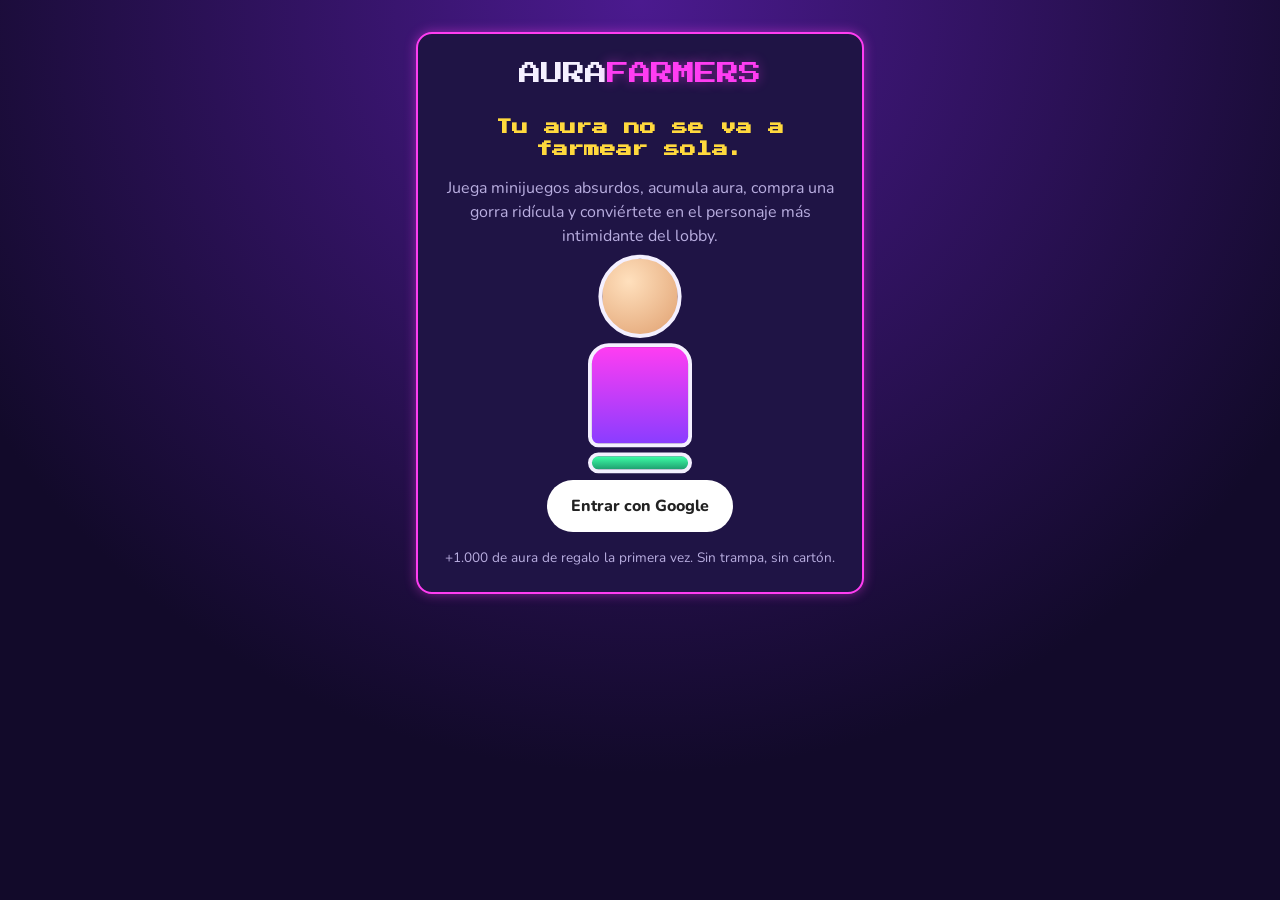
<file: diseño/index.html>
<!DOCTYPE html>
<html lang="es">
<head>
  <meta charset="UTF-8">
  <meta name="viewport" content="width=device-width, initial-scale=1">
  <title>Aura Farmers · Bienvenida</title>
  <link rel="preconnect" href="https://fonts.googleapis.com">
  <link rel="preconnect" href="https://fonts.gstatic.com" crossorigin>
  <link href="https://fonts.googleapis.com/css2?family=Press+Start+2P&family=Nunito:wght@400;700;800&display=swap" rel="stylesheet">
  <link rel="stylesheet" href="css/estilos.css">
</head>
<body class="pagina pagina--portada">
  <main class="portada">
    <section class="portada__bloque">
      <p class="logo logo--grande">AURA<span class="logo__acento">FARMERS</span></p>
      <h1 class="portada__frase">Tu aura no se va a farmear sola.</h1>
      <p class="portada__texto">Juega minijuegos absurdos, acumula aura, compra una gorra ridícula
        y conviértete en el personaje más intimidante del lobby.</p>

      <div class="portada__personaje personaje personaje--grande" aria-hidden="true">
        <div class="personaje__cabeza"></div>
        <div class="personaje__cuerpo"></div>
        <div class="personaje__pies"></div>
      </div>

      <a class="boton boton--google" href="apodo.html">Entrar con Google</a>
      <p class="portada__nota">+1.000 de aura de regalo la primera vez. Sin trampa, sin cartón.</p>
    </section>
  </main>
</body>
</html
</file>
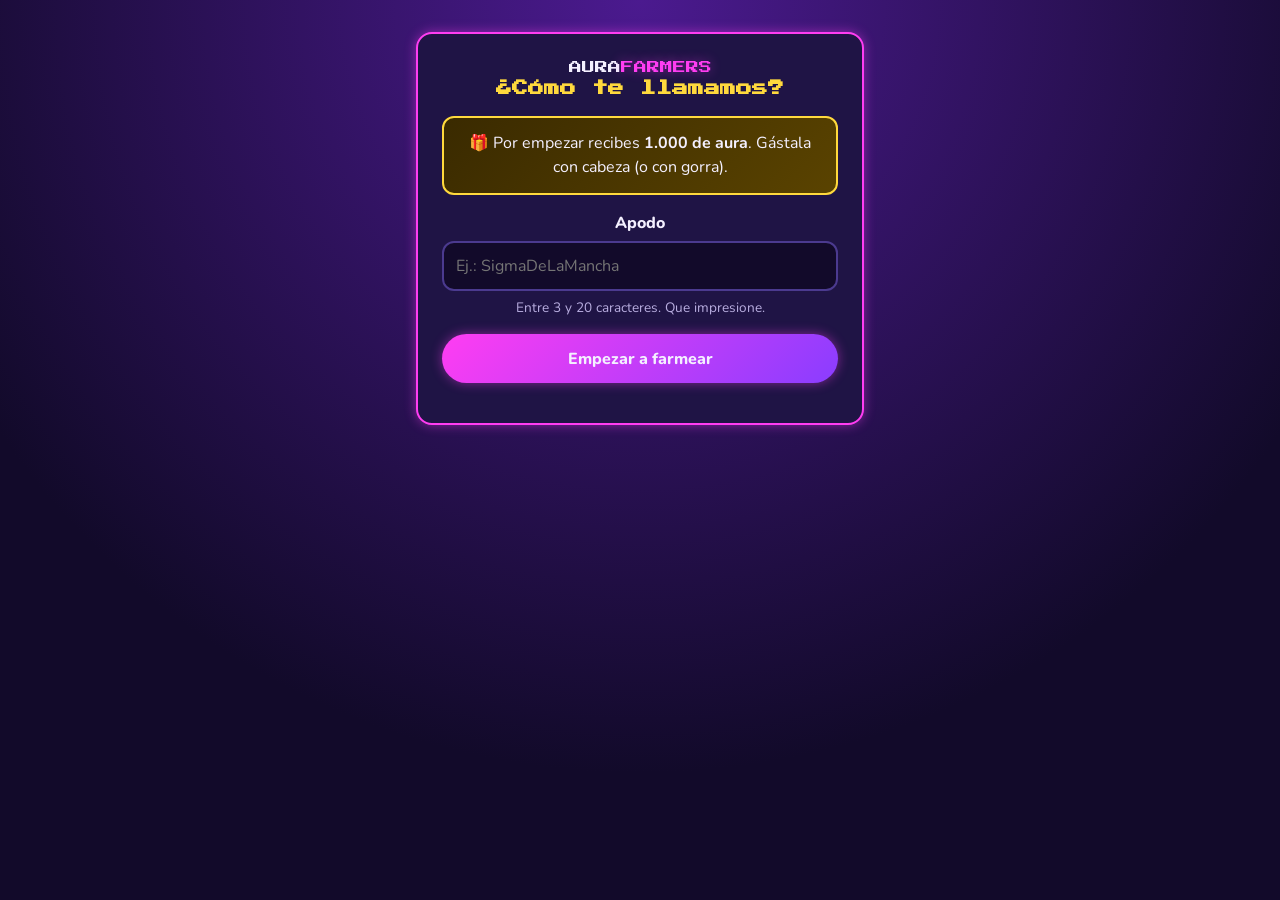
<file: diseño/apodo.html>
<!DOCTYPE html>
<html lang="es">
<head>
  <meta charset="UTF-8">
  <meta name="viewport" content="width=device-width, initial-scale=1">
  <title>Aura Farmers · Elige tu apodo</title>
  <link rel="preconnect" href="https://fonts.googleapis.com">
  <link rel="preconnect" href="https://fonts.gstatic.com" crossorigin>
  <link href="https://fonts.googleapis.com/css2?family=Press+Start+2P&family=Nunito:wght@400;700;800&display=swap" rel="stylesheet">
  <link rel="stylesheet" href="css/estilos.css">
</head>
<body class="pagina pagina--portada">
  <main class="portada">
    <section class="portada__bloque">
      <p class="logo">AURA<span class="logo__acento">FARMERS</span></p>
      <h1 class="portada__frase">¿Cómo te llamamos?</h1>

      <p class="aviso aviso--regalo">
        🎁 Por empezar recibes <strong><span data-dato="aura-regalo">1.000</span> de aura</strong>.
        Gástala con cabeza (o con gorra).
      </p>

      <form class="formulario" action="lobby.html" method="post">
        <div class="formulario__campo">
          <label class="formulario__etiqueta" for="apodo">Apodo</label>
          <input class="formulario__entrada" type="text" id="apodo" name="apodo"
                 placeholder="Ej.: SigmaDeLaMancha" maxlength="20" required>
          <p class="formulario__ayuda">Entre 3 y 20 caracteres. Que impresione.</p>
        </div>
        <button class="boton boton--principal" type="submit">Empezar a farmear</button>
      </form>
    </section>
  </main>
</body>
</html>
</file>
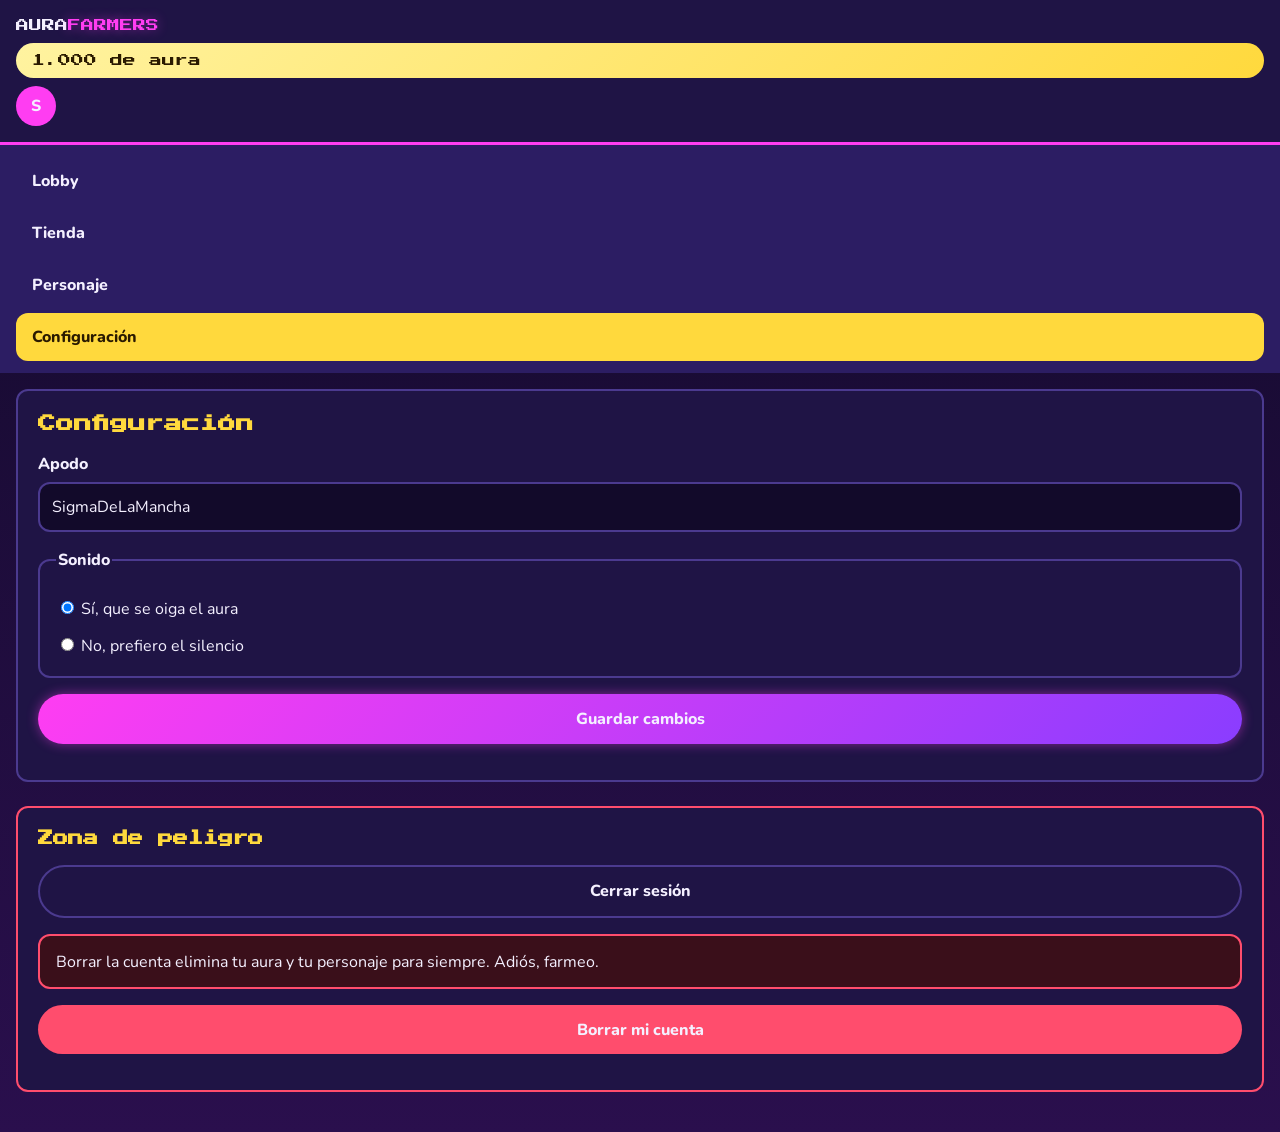
<file: diseño/configuracion.html>
<!DOCTYPE html>
<html lang="es">
<head>
  <meta charset="UTF-8">
  <meta name="viewport" content="width=device-width, initial-scale=1">
  <title>Aura Farmers · Configuración</title>
  <link rel="preconnect" href="https://fonts.googleapis.com">
  <link rel="preconnect" href="https://fonts.gstatic.com" crossorigin>
  <link href="https://fonts.googleapis.com/css2?family=Press+Start+2P&family=Nunito:wght@400;700;800&display=swap" rel="stylesheet">
  <link rel="stylesheet" href="css/estilos.css">
</head>
<body class="pagina">
  <header class="barra">
    <p class="logo">AURA<span class="logo__acento">FARMERS</span></p>
    <p class="barra__aura"><span data-dato="aura">1.000</span> de aura</p>
    <p class="barra__jugador" title="Tu perfil"><span data-dato="inicial">S</span></p>
  </header>

  <nav class="menu" aria-label="Navegación principal">
    <a class="menu__enlace" href="lobby.html">Lobby</a>
    <a class="menu__enlace" href="tienda.html">Tienda</a>
    <a class="menu__enlace" href="personaje.html">Personaje</a>
    <a class="menu__enlace menu__enlace--activo" href="configuracion.html" aria-current="page">Configuración</a>
  </nav>

  <main class="contenido">
    <section class="bloque">
      <h1 class="bloque__titulo">Configuración</h1>

      <form class="formulario" action="configuracion.html" method="post">
        <div class="formulario__campo">
          <label class="formulario__etiqueta" for="apodo">Apodo</label>
          <input class="formulario__entrada" type="text" id="apodo" name="apodo"
                 value="SigmaDeLaMancha" maxlength="20" data-dato="apodo">
        </div>

        <fieldset class="formulario__grupo">
          <legend class="formulario__etiqueta">Sonido</legend>
          <label class="formulario__opcion">
            <input type="radio" name="sonido" value="si" checked> Sí, que se oiga el aura
          </label>
          <label class="formulario__opcion">
            <input type="radio" name="sonido" value="no"> No, prefiero el silencio
          </label>
        </fieldset>

        <button class="boton boton--principal" type="submit">Guardar cambios</button>
      </form>
    </section>

    <section class="bloque bloque--peligro">
      <h2 class="bloque__titulo">Zona de peligro</h2>

      <form class="formulario" action="index.html" method="post">
        <button class="boton boton--secundario" type="submit" name="accion" value="cerrar-sesion">Cerrar sesión</button>
      </form>

      <form class="formulario" action="index.html" method="post">
        <p class="aviso aviso--peligro">Borrar la cuenta elimina tu aura y tu personaje para siempre. Adiós, farmeo.</p>
        <button class="boton boton--peligro" type="submit" name="accion" value="borrar-cuenta">Borrar mi cuenta</button>
      </form>
    </section>
  </main>
</body>
</html>
</file>
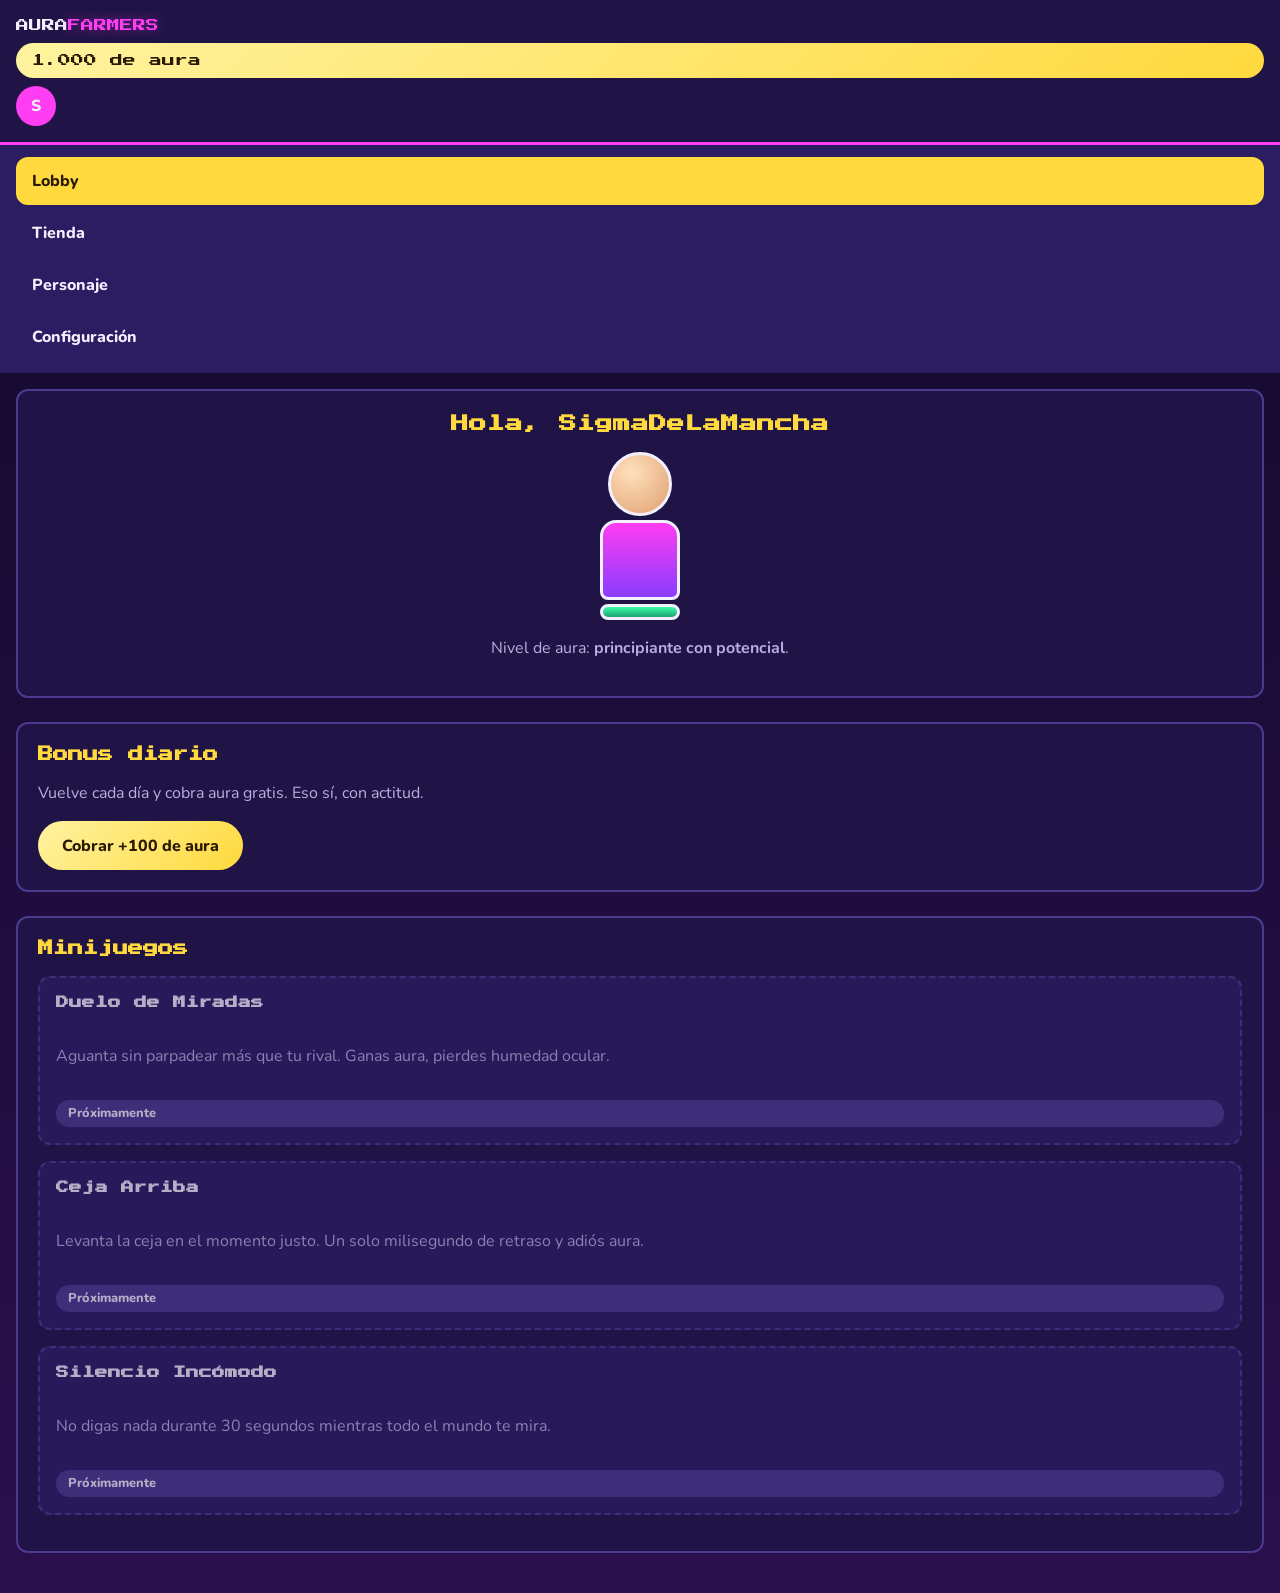
<file: diseño/lobby.html>
<!DOCTYPE html>
<html lang="es">
<head>
  <meta charset="UTF-8">
  <meta name="viewport" content="width=device-width, initial-scale=1">
  <title>Aura Farmers · Lobby</title>
  <link rel="preconnect" href="https://fonts.googleapis.com">
  <link rel="preconnect" href="https://fonts.gstatic.com" crossorigin>
  <link href="https://fonts.googleapis.com/css2?family=Press+Start+2P&family=Nunito:wght@400;700;800&display=swap" rel="stylesheet">
  <link rel="stylesheet" href="css/estilos.css">
</head>
<body class="pagina">
  <header class="barra">
    <p class="logo">AURA<span class="logo__acento">FARMERS</span></p>
    <p class="barra__aura"><span data-dato="aura">1.000</span> de aura</p>
    <p class="barra__jugador" title="Tu perfil"><span data-dato="inicial">S</span></p>
  </header>

  <nav class="menu" aria-label="Navegación principal">
    <a class="menu__enlace menu__enlace--activo" href="lobby.html" aria-current="page">Lobby</a>
    <a class="menu__enlace" href="tienda.html">Tienda</a>
    <a class="menu__enlace" href="personaje.html">Personaje</a>
    <a class="menu__enlace" href="configuracion.html">Configuración</a>
  </nav>

  <main class="contenido">
    <section class="bloque bloque--personaje">
      <h1 class="bloque__titulo">Hola, <span data-dato="apodo">SigmaDeLaMancha</span></h1>
      <div class="personaje" aria-hidden="true">
        <div class="personaje__cabeza"></div>
        <div class="personaje__cuerpo"></div>
        <div class="personaje__pies"></div>
      </div>
      <p class="bloque__texto">Nivel de aura: <strong>principiante con potencial</strong>.</p>
    </section>

    <section class="bloque">
      <h2 class="bloque__titulo">Bonus diario</h2>
      <p class="bloque__texto">Vuelve cada día y cobra aura gratis. Eso sí, con actitud.</p>
      <button class="boton boton--bonus" type="button">Cobrar +<span data-dato="bonus">100</span> de aura</button>
    </section>

    <section class="bloque">
      <h2 class="bloque__titulo">Minijuegos</h2>
      <div class="tarjetas">
        <article class="tarjeta tarjeta--bloqueada">
          <h3 class="tarjeta__titulo">Duelo de Miradas</h3>
          <p class="tarjeta__texto">Aguanta sin parpadear más que tu rival. Ganas aura, pierdes humedad ocular.</p>
          <span class="tarjeta__etiqueta">Próximamente</span>
        </article>
        <article class="tarjeta tarjeta--bloqueada">
          <h3 class="tarjeta__titulo">Ceja Arriba</h3>
          <p class="tarjeta__texto">Levanta la ceja en el momento justo. Un solo milisegundo de retraso y adiós aura.</p>
          <span class="tarjeta__etiqueta">Próximamente</span>
        </article>
        <article class="tarjeta tarjeta--bloqueada">
          <h3 class="tarjeta__titulo">Silencio Incómodo</h3>
          <p class="tarjeta__texto">No digas nada durante 30 segundos mientras todo el mundo te mira.</p>
          <span class="tarjeta__etiqueta">Próximamente</span>
        </article>
      </div>
    </section>
  </main>
</body>
</html>
</file>
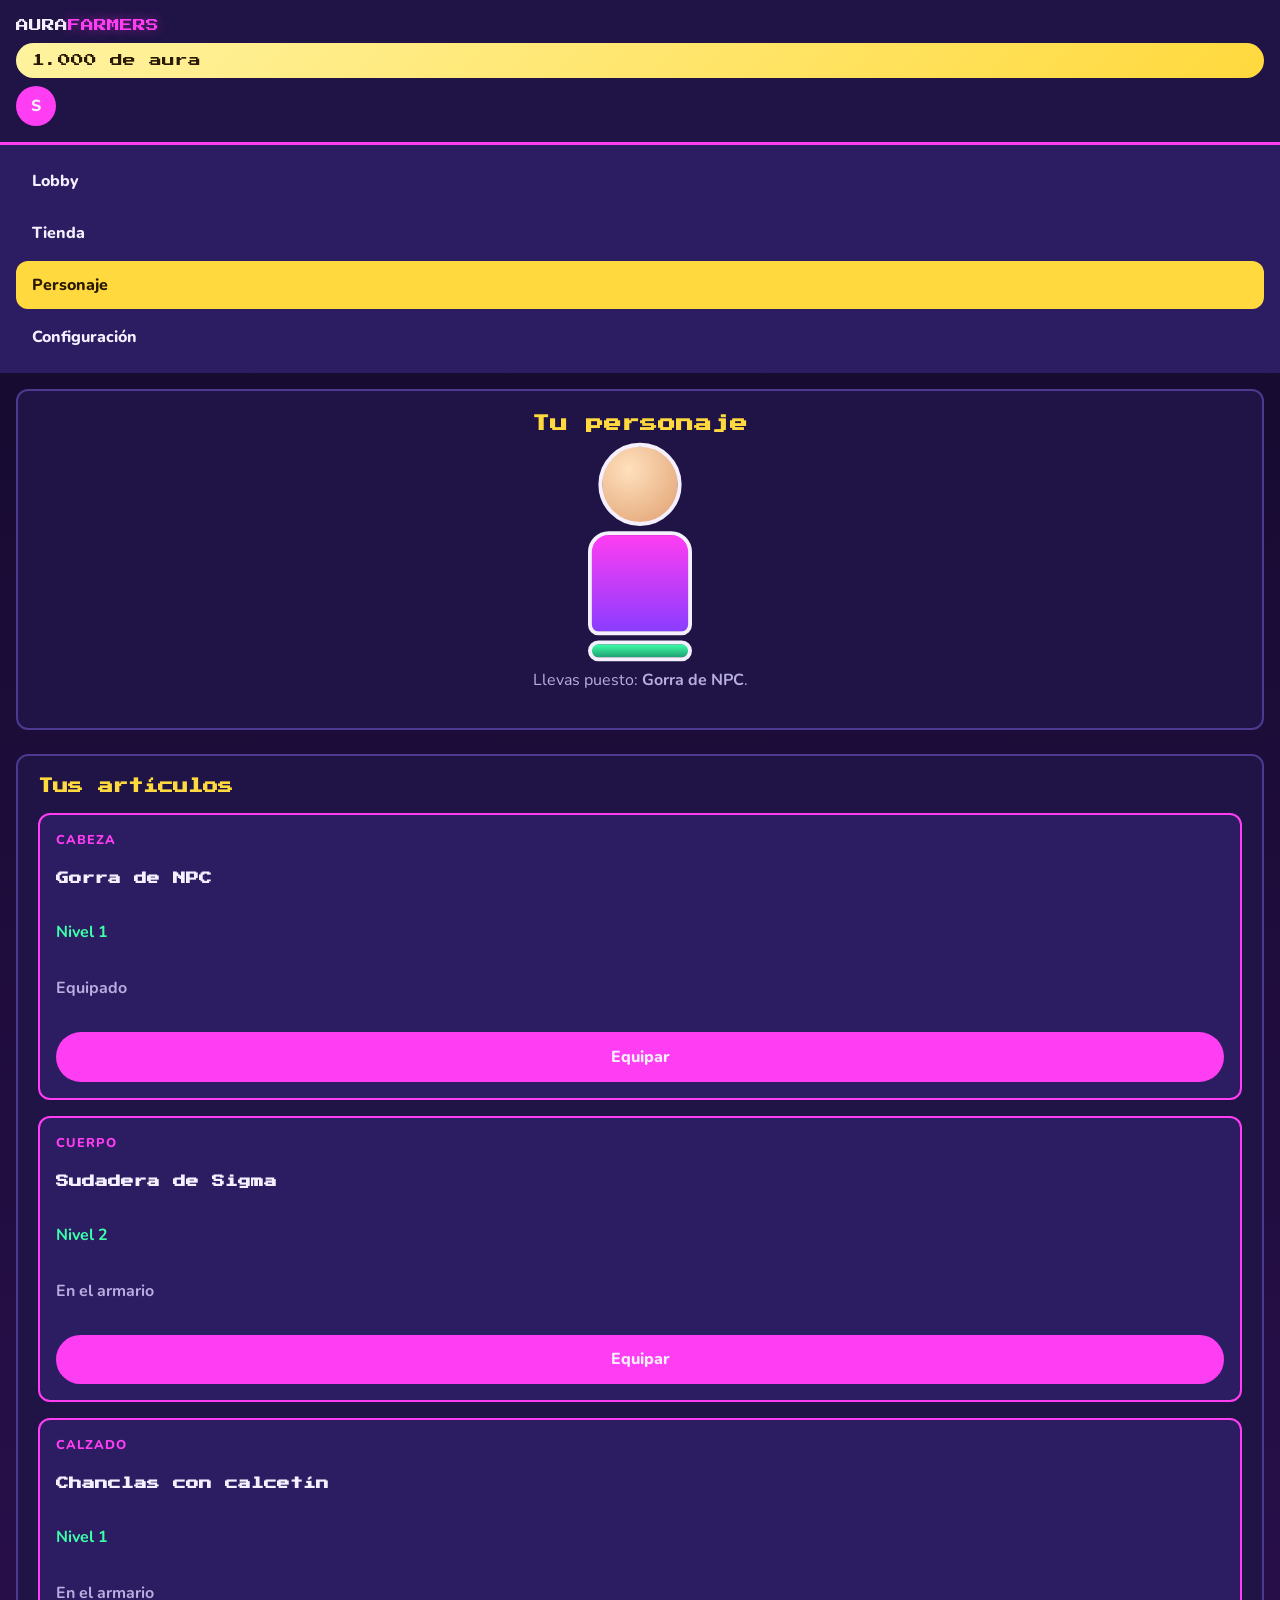
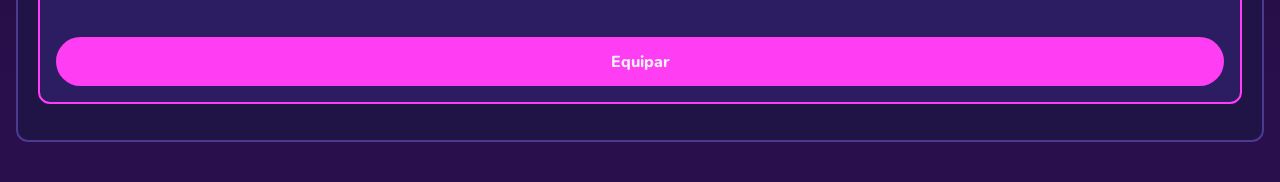
<file: diseño/personaje.html>
<!DOCTYPE html>
<html lang="es">
<head>
  <meta charset="UTF-8">
  <meta name="viewport" content="width=device-width, initial-scale=1">
  <title>Aura Farmers · Personaje</title>
  <link rel="preconnect" href="https://fonts.googleapis.com">
  <link rel="preconnect" href="https://fonts.gstatic.com" crossorigin>
  <link href="https://fonts.googleapis.com/css2?family=Press+Start+2P&family=Nunito:wght@400;700;800&display=swap" rel="stylesheet">
  <link rel="stylesheet" href="css/estilos.css">
</head>
<body class="pagina">
  <header class="barra">
    <p class="logo">AURA<span class="logo__acento">FARMERS</span></p>
    <p class="barra__aura"><span data-dato="aura">1.000</span> de aura</p>
    <p class="barra__jugador" title="Tu perfil"><span data-dato="inicial">S</span></p>
  </header>

  <nav class="menu" aria-label="Navegación principal">
    <a class="menu__enlace" href="lobby.html">Lobby</a>
    <a class="menu__enlace" href="tienda.html">Tienda</a>
    <a class="menu__enlace menu__enlace--activo" href="personaje.html" aria-current="page">Personaje</a>
    <a class="menu__enlace" href="configuracion.html">Configuración</a>
  </nav>

  <main class="contenido">
    <section class="bloque bloque--personaje">
      <h1 class="bloque__titulo">Tu personaje</h1>
      <div class="personaje personaje--grande" aria-hidden="true">
        <div class="personaje__cabeza"></div>
        <div class="personaje__cuerpo"></div>
        <div class="personaje__pies"></div>
      </div>
      <p class="bloque__texto">Llevas puesto: <strong data-dato="puesto">Gorra de NPC</strong>.</p>
    </section>

    <section class="bloque">
      <h2 class="bloque__titulo">Tus artículos</h2>
      <div class="tarjetas">
        <article class="tarjeta tarjeta--articulo">
          <p class="tarjeta__categoria">Cabeza</p>
          <h3 class="tarjeta__titulo" data-dato="articulo-nombre">Gorra de NPC</h3>
          <p class="tarjeta__nivel">Nivel <span data-dato="articulo-nivel">1</span></p>
          <p class="tarjeta__estado">Equipado</p>
          <button class="boton boton--equipar" type="button">Equipar</button>
        </article>

        <article class="tarjeta tarjeta--articulo">
          <p class="tarjeta__categoria">Cuerpo</p>
          <h3 class="tarjeta__titulo" data-dato="articulo-nombre">Sudadera de Sigma</h3>
          <p class="tarjeta__nivel">Nivel <span data-dato="articulo-nivel">2</span></p>
          <p class="tarjeta__estado">En el armario</p>
          <button class="boton boton--equipar" type="button">Equipar</button>
        </article>

        <article class="tarjeta tarjeta--articulo">
          <p class="tarjeta__categoria">Calzado</p>
          <h3 class="tarjeta__titulo" data-dato="articulo-nombre">Chanclas con calcetín</h3>
          <p class="tarjeta__nivel">Nivel <span data-dato="articulo-nivel">1</span></p>
          <p class="tarjeta__estado">En el armario</p>
          <button class="boton boton--equipar" type="button">Equipar</button>
        </article>
      </div>
    </section>
  </main>
</body>
</html>
</file>
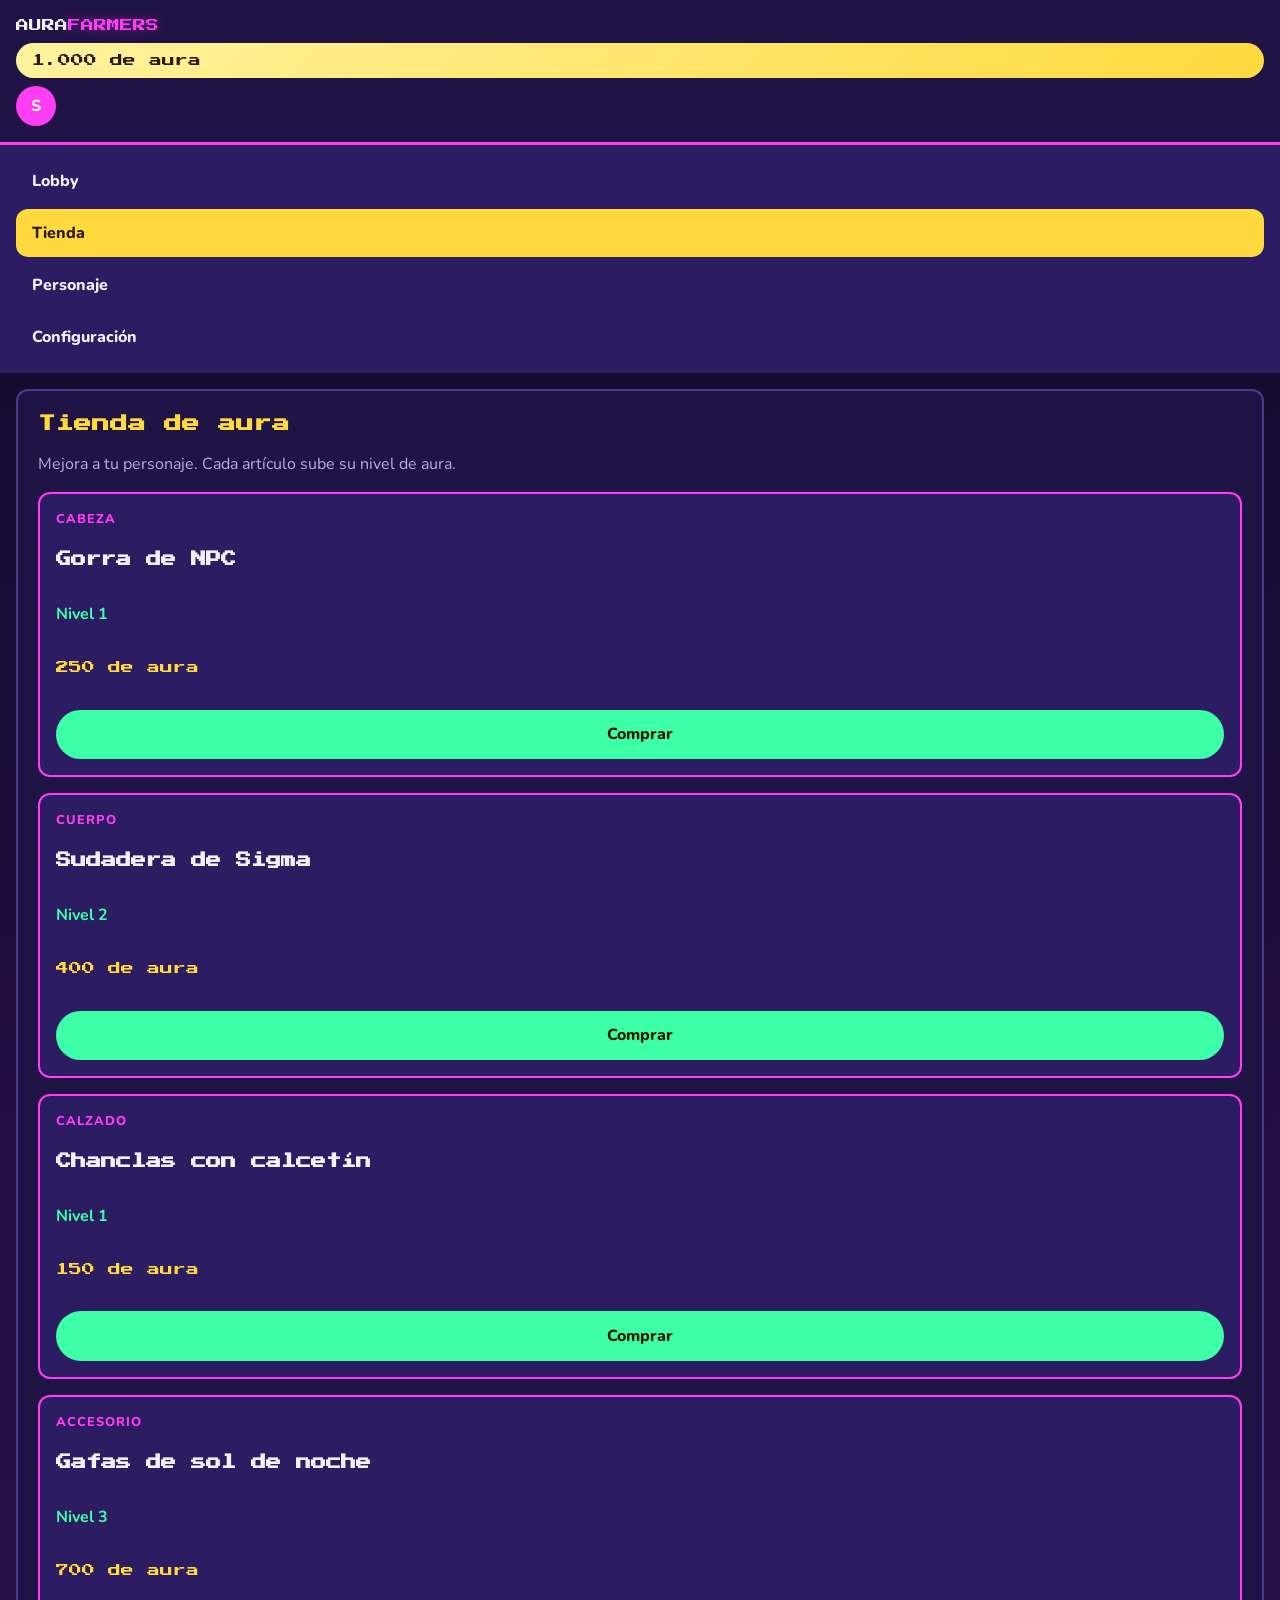
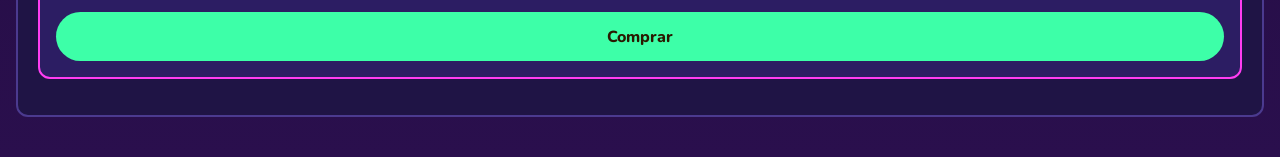
<file: diseño/tienda.html>
<!DOCTYPE html>
<html lang="es">
<head>
  <meta charset="UTF-8">
  <meta name="viewport" content="width=device-width, initial-scale=1">
  <title>Aura Farmers · Tienda</title>
  <link rel="preconnect" href="https://fonts.googleapis.com">
  <link rel="preconnect" href="https://fonts.gstatic.com" crossorigin>
  <link href="https://fonts.googleapis.com/css2?family=Press+Start+2P&family=Nunito:wght@400;700;800&display=swap" rel="stylesheet">
  <link rel="stylesheet" href="css/estilos.css">
</head>
<body class="pagina">
  <header class="barra">
    <p class="logo">AURA<span class="logo__acento">FARMERS</span></p>
    <p class="barra__aura"><span data-dato="aura">1.000</span> de aura</p>
    <p class="barra__jugador" title="Tu perfil"><span data-dato="inicial">S</span></p>
  </header>

  <nav class="menu" aria-label="Navegación principal">
    <a class="menu__enlace" href="lobby.html">Lobby</a>
    <a class="menu__enlace menu__enlace--activo" href="tienda.html" aria-current="page">Tienda</a>
    <a class="menu__enlace" href="personaje.html">Personaje</a>
    <a class="menu__enlace" href="configuracion.html">Configuración</a>
  </nav>

  <main class="contenido">
    <section class="bloque">
      <h1 class="bloque__titulo">Tienda de aura</h1>
      <p class="bloque__texto">Mejora a tu personaje. Cada artículo sube su nivel de aura.</p>

      <div class="tarjetas">
        <article class="tarjeta tarjeta--articulo">
          <p class="tarjeta__categoria">Cabeza</p>
          <h2 class="tarjeta__titulo" data-dato="articulo-nombre">Gorra de NPC</h2>
          <p class="tarjeta__nivel">Nivel <span data-dato="articulo-nivel">1</span></p>
          <p class="tarjeta__precio"><span data-dato="articulo-precio">250</span> de aura</p>
          <button class="boton boton--comprar" type="button">Comprar</button>
        </article>

        <article class="tarjeta tarjeta--articulo">
          <p class="tarjeta__categoria">Cuerpo</p>
          <h2 class="tarjeta__titulo" data-dato="articulo-nombre">Sudadera de Sigma</h2>
          <p class="tarjeta__nivel">Nivel <span data-dato="articulo-nivel">2</span></p>
          <p class="tarjeta__precio"><span data-dato="articulo-precio">400</span> de aura</p>
          <button class="boton boton--comprar" type="button">Comprar</button>
        </article>

        <article class="tarjeta tarjeta--articulo">
          <p class="tarjeta__categoria">Calzado</p>
          <h2 class="tarjeta__titulo" data-dato="articulo-nombre">Chanclas con calcetín</h2>
          <p class="tarjeta__nivel">Nivel <span data-dato="articulo-nivel">1</span></p>
          <p class="tarjeta__precio"><span data-dato="articulo-precio">150</span> de aura</p>
          <button class="boton boton--comprar" type="button">Comprar</button>
        </article>

        <article class="tarjeta tarjeta--articulo">
          <p class="tarjeta__categoria">Accesorio</p>
          <h2 class="tarjeta__titulo" data-dato="articulo-nombre">Gafas de sol de noche</h2>
          <p class="tarjeta__nivel">Nivel <span data-dato="articulo-nivel">3</span></p>
          <p class="tarjeta__precio"><span data-dato="articulo-precio">700</span> de aura</p>
          <button class="boton boton--comprar" type="button">Comprar</button>
        </article>
      </div>
    </section>
  </main>
</body>
</html>
</file>
<file: diseño/css/estilos.css>
/* ==========================================================
   AURA FARMERS · estilos.css (Fase 1: CSS básico)
   Solo selectores, colores, fondos, degradados, tipografía
   y modelo de caja. La colocación llega en la fase 2.
   Convención de clases: BEM (bloque__elemento--modificador)
   ========================================================== */

/* ---------- Variables ---------- */
:root {
  --color-fondo: #120a2a;
  --color-superficie: #1f1445;
  --color-superficie-2: #2c1d63;
  --color-texto: #f4f0ff;
  --color-texto-suave: #b9aee0;
  --color-aura: #ffd93d;
  --color-acento: #ff3df2;
  --color-ok: #3dffa8;
  --color-peligro: #ff4d6d;
  --color-borde: #4b3a8f;

  --fuente-titulos: "Press Start 2P", monospace;
  --fuente-texto: "Nunito", system-ui, sans-serif;

  --radio: 0.75rem;
  --sombra-neon: 0 0 0.75rem rgba(255, 61, 242, 0.45);
}

/* ---------- Base ---------- */
* {
  box-sizing: border-box;
}

body {
  margin: 0;
  font-family: var(--fuente-texto);
  font-size: 1rem;
  line-height: 1.5;
  color: var(--color-texto);
  background: linear-gradient(180deg, var(--color-fondo), #2a0f4d);
  min-height: 100vh;
}

h1, h2, h3 {
  font-family: var(--fuente-titulos);
  line-height: 1.4;
  margin: 0 0 1rem;
}

h1 { font-size: 1.1rem; }
h2 { font-size: 0.95rem; }
h3 { font-size: 0.8rem; }

p { margin: 0 0 1rem; }

a { color: var(--color-aura); }

/* ---------- Logo ---------- */
.logo {
  font-family: var(--fuente-titulos);
  font-size: 0.8rem;
  margin: 0;
  color: var(--color-texto);
}

.logo--grande {
  font-size: 1.4rem;
  margin-bottom: 1.5rem;
}

.logo__acento {
  color: var(--color-acento);
  text-shadow: var(--sombra-neon);
}

/* ---------- Barra superior ---------- */
.barra {
  padding: 1rem;
  background: var(--color-superficie);
  border-bottom: 3px solid var(--color-acento);
}

.barra__aura {
  margin: 0.5rem 0 0;
  padding: 0.5rem 1rem;
  font-family: var(--fuente-titulos);
  font-size: 0.8rem;
  color: #2a1a00;
  background: linear-gradient(135deg, #fff3a0, var(--color-aura));
  border-radius: 999px;
}

.barra__jugador {
  margin: 0.5rem 0 0;
  width: 2.5rem;
  height: 2.5rem;
  line-height: 2.5rem;
  text-align: center;
  font-weight: 800;
  background: var(--color-acento);
  border-radius: 50%;
}

/* ---------- Menú de navegación ---------- */
.menu {
  padding: 0.5rem 1rem;
  background: var(--color-superficie-2);
}

.menu__enlace {
  display: block;
  padding: 0.75rem 1rem;
  margin: 0.25rem 0;
  font-weight: 800;
  text-decoration: none;
  color: var(--color-texto);
  border-radius: var(--radio);
}

.menu__enlace--activo {
  color: #2a1a00;
  background: var(--color-aura);
}

/* ---------- Contenido y bloques ---------- */
.contenido {
  padding: 1rem;
}

.bloque {
  margin-bottom: 1.5rem;
  padding: 1.25rem;
  background: var(--color-superficie);
  border: 2px solid var(--color-borde);
  border-radius: var(--radio);
}

.bloque__titulo {
  color: var(--color-aura);
}

.bloque__texto {
  color: var(--color-texto-suave);
}

.bloque--personaje {
  text-align: center;
}

.bloque--peligro {
  border-color: var(--color-peligro);
}

/* ---------- Tarjetas (juegos y artículos) ---------- */
.tarjeta {
  margin-bottom: 1rem;
  padding: 1rem;
  background: var(--color-superficie-2);
  border: 2px solid var(--color-borde);
  border-radius: var(--radio);
  display: grid;
  grid-template-columns: 1fr; /* móvil: una columna */
  gap: 1rem;
}

.tarjeta__titulo {
  color: var(--color-texto);
}

.tarjeta__texto {
  color: var(--color-texto-suave);
}

.tarjeta__categoria {
  margin-bottom: 0.25rem;
  font-size: 0.8rem;
  font-weight: 800;
  text-transform: uppercase;
  letter-spacing: 0.08em;
  color: var(--color-acento);
}

.tarjeta__nivel {
  font-weight: 700;
  color: var(--color-ok);
}

.tarjeta__precio {
  font-family: var(--fuente-titulos);
  font-size: 0.8rem;
  color: var(--color-aura);
}

.tarjeta__estado {
  font-weight: 700;
  color: var(--color-texto-suave);
}

.tarjeta__etiqueta {
  display: inline-block;
  padding: 0.25rem 0.75rem;
  font-size: 0.8rem;
  font-weight: 800;
  background: var(--color-borde);
  border-radius: 999px;
}

.tarjeta--bloqueada {
  opacity: 0.7;
  border-style: dashed;
}

.tarjeta--articulo {
  border-color: var(--color-acento);
}

/* ---------- Botones ---------- */
.boton {
  display: inline-block;
  padding: 0.85rem 1.5rem;
  font-family: var(--fuente-texto);
  font-size: 1rem;
  font-weight: 800;
  text-align: center;
  text-decoration: none;
  color: #2a1a00;
  background: var(--color-aura);
  border: 0;
  border-radius: 999px;
  cursor: pointer;
}

.boton:hover {
  filter: brightness(1.1);
}

.boton--principal {
  background: linear-gradient(135deg, var(--color-acento), #8a3dff);
  color: var(--color-texto);
  box-shadow: var(--sombra-neon);
}

.boton--google {
  background: #ffffff;
  color: #222222;
}

.boton--bonus {
  background: linear-gradient(135deg, #fff3a0, var(--color-aura));
}

.boton--comprar {
  background: var(--color-ok);
}

.boton--equipar {
  background: var(--color-acento);
  color: var(--color-texto);
}

.boton--secundario {
  background: transparent;
  color: var(--color-texto);
  border: 2px solid var(--color-borde);
}

.boton--peligro {
  background: var(--color-peligro);
  color: var(--color-texto);
}

/* ---------- Formularios ---------- */
.formulario {
  margin-bottom: 1rem;
}

.formulario__campo {
  margin-bottom: 1rem;
}

.formulario__etiqueta {
  display: block;
  margin-bottom: 0.4rem;
  font-weight: 800;
}

.formulario__entrada {
  width: 100%;
  padding: 0.75rem;
  font-family: var(--fuente-texto);
  font-size: 1rem;
  color: var(--color-texto);
  background: var(--color-fondo);
  border: 2px solid var(--color-borde);
  border-radius: var(--radio);
}

.formulario__entrada:focus {
  outline: 3px solid var(--color-aura);
}

.formulario__ayuda {
  margin: 0.4rem 0 0;
  font-size: 0.85rem;
  color: var(--color-texto-suave);
}

.formulario__grupo {
  margin: 0 0 1rem;
  padding: 0.75rem 1rem;
  border: 2px solid var(--color-borde);
  border-radius: var(--radio);
}

.formulario__opcion {
  display: block;
  padding: 0.4rem 0;
}

/* ---------- Avisos ---------- */
.aviso {
  padding: 0.85rem 1rem;
  border-radius: var(--radio);
}

.aviso--regalo {
  background: linear-gradient(135deg, #3a2a00, #5a4300);
  border: 2px solid var(--color-aura);
}

.aviso--peligro {
  background: #3a0f1a;
  border: 2px solid var(--color-peligro);
}

/* ---------- Personaje (figura hecha con CSS) ---------- */
.personaje {
  width: 8rem;
  margin: 1rem auto;
}

.personaje__cabeza {
  width: 4rem;
  height: 4rem;
  margin: 0 auto;
  background: radial-gradient(circle at 35% 30%, #ffe0bd, #e0a070);
  border: 3px solid var(--color-texto);
  border-radius: 50%;
}

.personaje__cuerpo {
  width: 5rem;
  height: 5rem;
  margin: 0.25rem auto 0;
  background: linear-gradient(180deg, var(--color-acento), #8a3dff);
  border: 3px solid var(--color-texto);
  border-radius: 1rem 1rem 0.5rem 0.5rem;
}

.personaje__pies {
  width: 5rem;
  height: 1rem;
  margin: 0.25rem auto 0;
  background: linear-gradient(180deg, var(--color-ok), #1fa070);
  border: 3px solid var(--color-texto);
  border-radius: 0.5rem;
}

.personaje--grande {
  width: 10rem;
  transform: scale(1.3);
  margin: 2rem auto;
}

/* ---------- Pantallas de bienvenida y primer acceso ---------- */
.pagina--portada {
  background: radial-gradient(circle at 50% 0%, #4b1a8f, var(--color-fondo) 70%);
}

.portada {
  padding: 2rem 1rem;
}

.portada__bloque {
  max-width: 28rem;
  margin: 0 auto;
  padding: 1.5rem;
  text-align: center;
  background: var(--color-superficie);
  border: 2px solid var(--color-acento);
  border-radius: 1rem;
  box-shadow: var(--sombra-neon);
}

.portada__frase {
  font-size: 1rem;
  color: var(--color-aura);
}

.portada__texto {
  color: var(--color-texto-suave);
}

.portada__nota {
  margin: 1rem 0 0;
  font-size: 0.85rem;
  color: var(--color-texto-suave);
}

.formulario .boton {
  width: 100%;
}

@media (min-width: 48rem) { /* a partir de 768 px */

.tarjetas { grid-template-columns: repeat(3, 1fr); }
}
</file>
